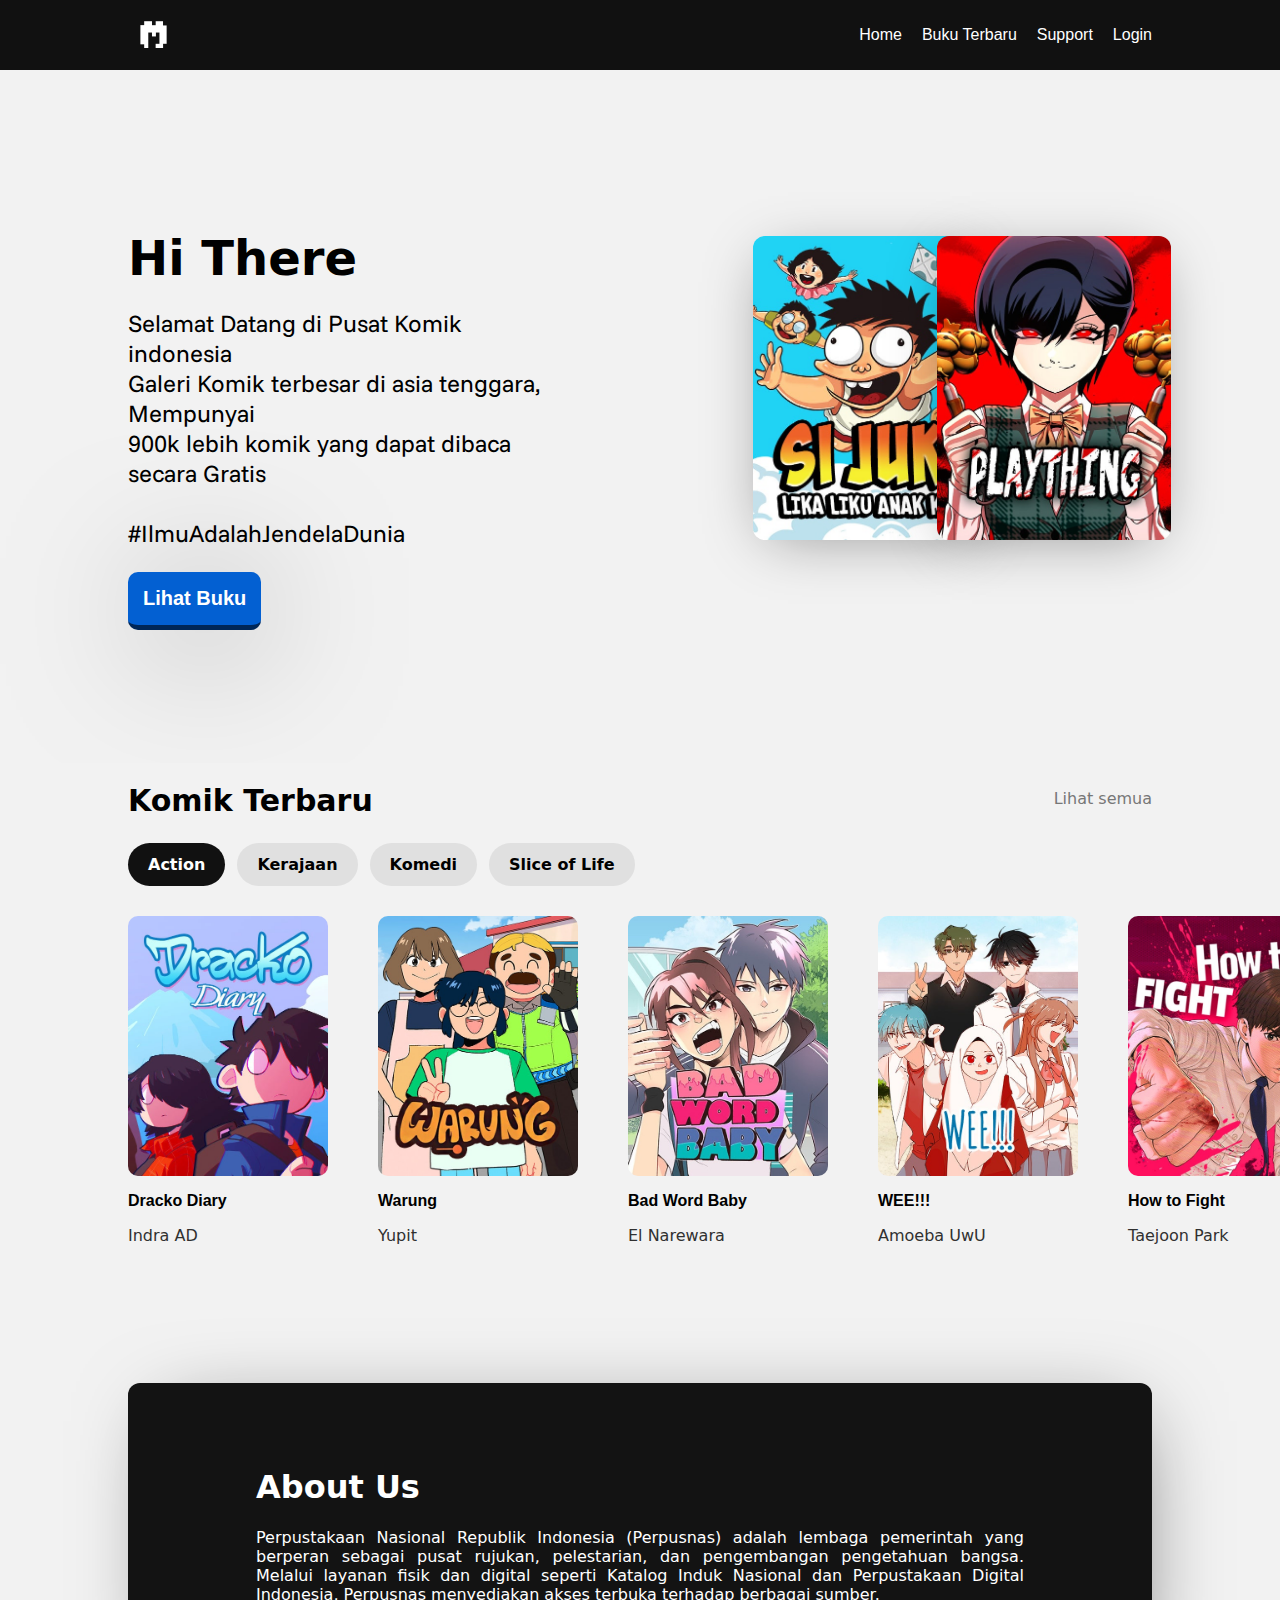
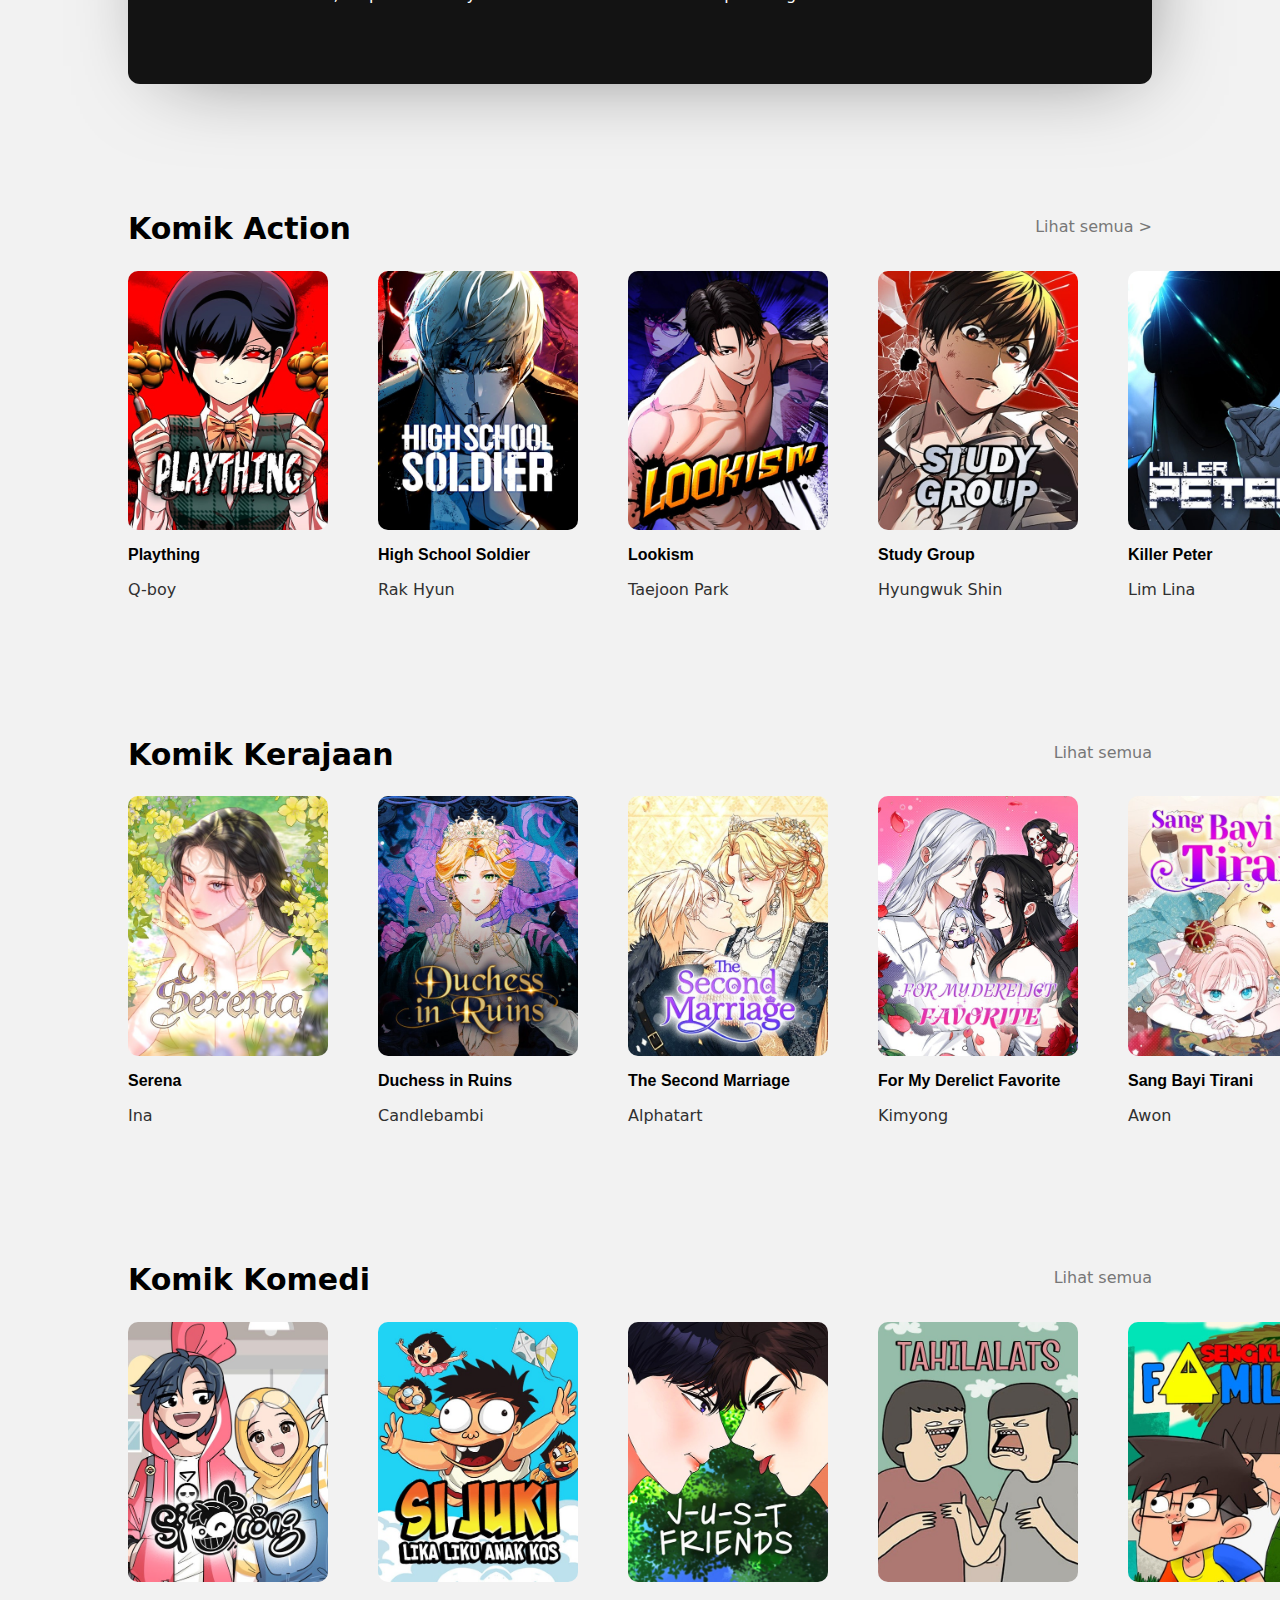
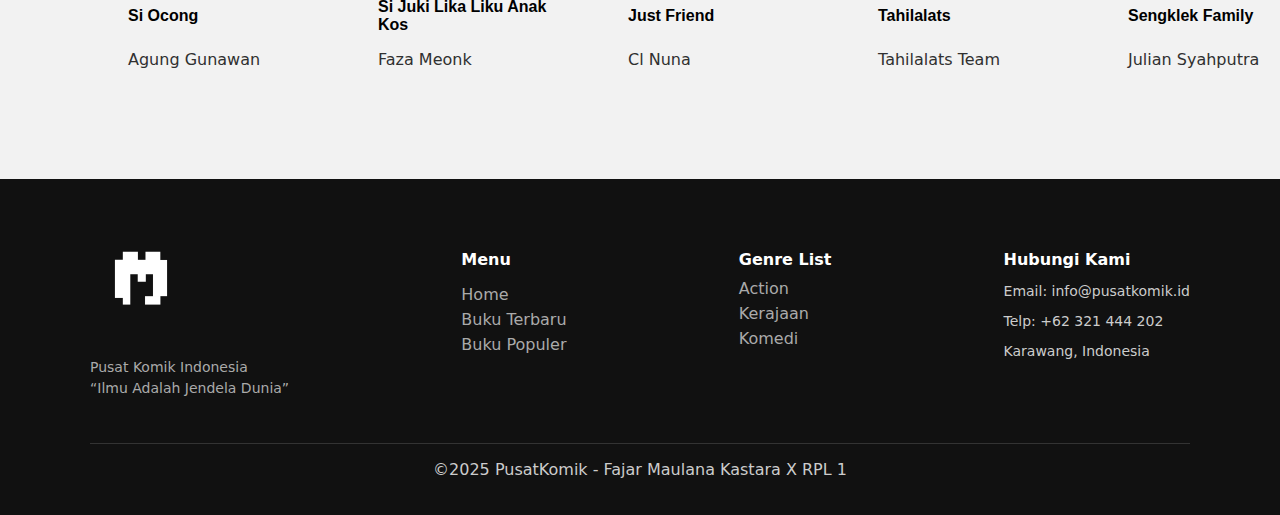
<file: index.html>
<!DOCTYPE html>
<html lang="en">

<head>
  <meta charset="UTF-8" />
  <meta name="viewport" content="width=device-width, initial-scale=1.0" />
  <title>Pusat Komik</title>
  <link rel="stylesheet" href="style/style.css" />
  <link rel="stylesheet"
    href="https://fonts.googleapis.com/css2?family=Material+Symbols+Outlined:opsz,wght,FILL,GRAD@20..48,100..700,0..1,-50..200&icon_names=home" />
</head>

<body>
  <header class="navbar">
    <img src="img/minewafe.png" alt="Logo" class="logo" />
    <nav>
      <ul class="nav-link">
        <li><a href="index.html">Home</a></li>
        <li><a href="#buku-terbaru">Buku Terbaru</a></li>
        <li><a href="page/support.html">Support</a></li>
        <li><a href="page/login.html">Login</a></li>
      </ul>
    </nav>
  </header>

  <div class="jumbotron">
    <div class="content">
      <h1>Hi There</h1>
      <p>
        Selamat Datang di Pusat Komik indonesia<br />
        Galeri Komik terbesar di asia tenggara, Mempunyai<br />
        900k lebih komik yang dapat dibaca secara Gratis<br /><br />
        #IlmuAdalahJendelaDunia
      </p>
      <button><b>Lihat Buku</b></button>
    </div>

    <div class="container-buku-terpopuler">
      <div class="card-buku-terpopuler">
        <img src="img/buku/komedi/si-juki-lika-liku-anak-kos.png" alt="Si Juki" />
      </div>
      <div class="card-buku-terpopuler">
        <img src="img/buku/action/plaything.png" alt="Plaything" />
      </div>
    </div>
  </div>

  <section class="buku" id="buku-terbaru">
    <div class="container-buku">
      <div class="title">
        <h2>Komik Terbaru</h2>
        <p><a href="#home">Lihat semua</a></p>
      </div>

      <div class="filter-genre">
        <input type="radio" name="genre" id="action" checked>
        <label for="action">Action</label>
        <input type="radio" name="genre" id="kerajaan">
        <label for="kerajaan">Kerajaan</label>
        <input type="radio" name="genre" id="komedi">
        <label for="komedi">Komedi</label>
        <input type="radio" name="genre" id="slice-of-life">
        <label for="slice-of-life">Slice of Life</label>
      </div>

      <div class="grid">
        <div class="card">
          <img src="img/buku/dracko-diary.png" alt="Funiculi Funicula" />
          <h3>Dracko Diary</h3>
          <h4>Indra AD</h4>
        </div>

        <div class="card">
          <img src="img/buku/warung.png" alt="Laut Bercerita" />
          <h3>Warung</h3>
          <h4>Yupit</h4>
        </div>

        <div class="card">
          <img src="img/buku/bad-word-baby.png" alt="Under Baswara Feet" />
          <h3>Bad Word Baby</h3>
          <h4>El Narewara</h4>
        </div>

        <div class="card">
          <img src="img/buku/wee!!!.png" alt="The Magician Nephew" />
          <h3>WEE!!!</h3>
          <h4>Amoeba UwU</h4>
        </div>

        <div class="card">
          <img src="img/buku/how-to-fight.png" alt="Eccendentesiasi" />
          <h3>How to Fight</h3>
          <h4>Taejoon Park</h4>
        </div>
      </div>
    </div>
  </section>

  <div class="about-us">
    <h1>About Us</h1>
    <p>
      Perpustakaan Nasional Republik Indonesia (Perpusnas) adalah lembaga pemerintah yang berperan sebagai pusat
      rujukan,
      pelestarian, dan pengembangan pengetahuan bangsa. Melalui layanan fisik dan digital seperti Katalog Induk Nasional
      dan Perpustakaan Digital Indonesia, Perpusnas menyediakan akses terbuka terhadap berbagai sumber.
    </p>
  </div>
  
  <section class="buku">
    <div class="container-buku">
      <div class="title">
        <h2>Komik Action</h2>
        <p><a href="#home">Lihat semua ></a></p>
      </div>
      <div class="grid">
        <div class="card">
          <img src="img/buku/action/plaything.png" alt="Plaything" />
          <h3>Plaything</h3>
          <h4>Q-boy</h4>
        </div>

        <div class="card">
          <img src="img/buku/action/high-shcool-solder.png" alt="High School Soldier" />
          <h3>High School Soldier</h3>
          <h4>Rak Hyun</h4>
        </div>

        <div class="card">
          <img src="img/buku/action/lookism.png" alt="Lookism" />
          <h3>Lookism</h3>
          <h4>Taejoon Park</h4>
        </div>

        <div class="card">
          <img src="img/buku/action/study-group.png" alt="Study Group" />
          <h3>Study Group</h3>
          <h4>Hyungwuk Shin</h4>
        </div>

        <div class="card">
          <img src="img/buku/action/killer-peter.png" alt="Killer Peter" />
          <h3>Killer Peter</h3>
          <h4>Lim Lina</h4>
        </div>
      </div>
    </div>
  </section>

  <section class="buku">
    <div class="container-buku">
      <div class="title">
        <h2>Komik Kerajaan</h2>
        <p><a href="#home">Lihat semua</a></p>
      </div>
      <div class="grid">
        <div class="card">
          <img src="img/buku/kerajaan/serena.png" alt="Serena" />
          <h3>Serena</h3>
          <h4>Ina</h4>
        </div>

        <div class="card">
          <img src="img/buku/kerajaan/duchess-in-ruins.png" alt="Duchess in Ruins" />
          <h3>Duchess in Ruins</h3>
          <h4>Candlebambi</h4>
        </div>

        <div class="card">
          <img src="img/buku/kerajaan/the-second-marriage.png" alt="The Second Marriage" />
          <h3>The Second Marriage</h3>
          <h4>Alphatart</h4>
        </div>

        <div class="card">
          <img src="img/buku/kerajaan/for-my-derelict-favorite.png" alt="For My Derelict Favorite" />
          <h3>For My Derelict Favorite</h3>
          <h4>Kimyong</h4>
        </div>

        <div class="card">
          <img src="img/buku/kerajaan/sang-bayi-tirani.png" alt="Sang Bayi Tirani" />
          <h3>Sang Bayi Tirani</h3>
          <h4>Awon</h4>
        </div>
      </div>
    </div>
  </section>

  <section class="buku">
    <div class="container-buku">
      <div class="title">
        <h2>Komik Komedi</h2>
        <p><a href="#home">Lihat semua</a></p>
      </div>
      <div class="grid">
        <div class="card">
          <img src="img/buku/komedi/si-ocong.png" alt="Si Ocong" />
          <h3>Si Ocong</h3>
          <h4>Agung Gunawan</h4>
        </div>

        <div class="card">
          <img src="img/buku/komedi/si-juki-lika-liku-anak-kos.png" alt="Si Juki Lika Liku Anak Kos" />
          <h3>Si Juki Lika Liku Anak Kos</h3>
          <h4>Faza Meonk</h4>
        </div>

        <div class="card">
          <img src="img/buku/komedi/just-friend.png" alt="Just Friend" />
          <h3>Just Friend</h3>
          <h4>Cl Nuna</h4>
        </div>

        <div class="card">
          <img src="img/buku/komedi/tahilalats.png" alt="Tahilalats" />
          <h3>Tahilalats</h3>
          <h4>Tahilalats Team</h4>
        </div>

        <div class="card">
          <img src="img/buku/komedi/sengklek-family.png" alt="Sengklek Family" />
          <h3>Sengklek Family</h3>
          <h4>Julian Syahputra</h4>
        </div>
        
        
      </div>
    </div>
  </section>

  <footer class="footer">
    <div class="footer-container">
      <div class="footer-logo">
        <img src="img/minewafe.png" alt="Minewafe Logo" />
        <p>Pusat Komik Indonesia<br>“Ilmu Adalah Jendela Dunia”</p>
      </div>

      <div class="footer-links">
        <h4>Menu</h4>
        <ul>
          <li><a href="index.html">Home</a></li>
          <li><a href="#buku-terbaru">Buku Terbaru</a></li>
          <li><a href="#">Buku Populer</a></li>
        </ul>
      </div>

      <div class="footer-links">
        <ul>
          <h4>Genre List</h4>
          <li><a href="#">Action</a></li>
          <li><a href="#">Kerajaan</a></li>
          <li><a href="#">Komedi</a></li>
        </ul>
      </div>

      <div class="footer-contact">
        <h4>Hubungi Kami</h4>
        <p>Email: info@pusatkomik.id</p>
        <p>Telp: +62 321 444 202</p>
        <p>Karawang, Indonesia</p>
      </div>
    </div>

    <div class="footer-bottom">
      <p>©2025 PusatKomik - Fajar Maulana Kastara X RPL 1</p>
    </div>

  </footer>

</body>
</html>
</file>
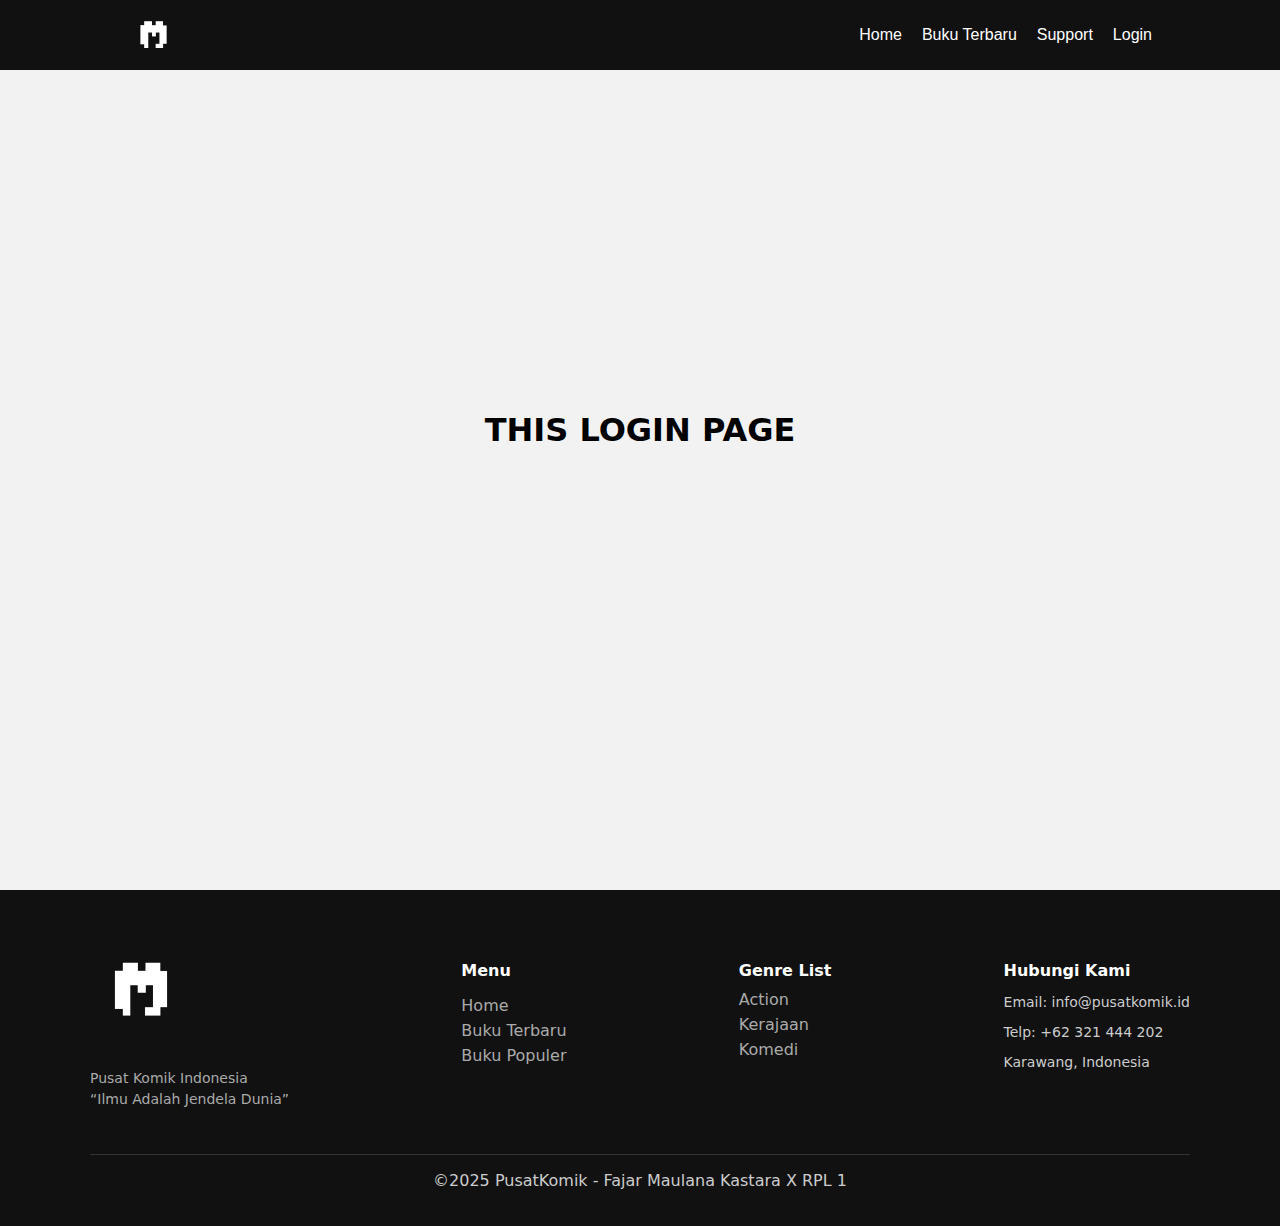
<file: page/login.html>
<!DOCTYPE html>
<html lang="en">

<head>
    <meta charset="UTF-8">
    <meta name="viewport" content="width=device-width, initial-scale=1.0">
    <title>Pusat Komik Login</title>
    <link rel="stylesheet" href="../style/style.css">
</head>

<body>
    <header class="navbar">
        <img src="../img/minewafe.png" alt="Logo" class="logo" />
        <nav>
            <ul class="nav-link">
                <li><a href="../index.html">Home</a></li>
                <li><a href="../index.html">Buku Terbaru</a></li>
                <li><a href="support.html">Support</a></li>
                <li><a href="login.html">Login</a></li>
            </ul>
        </nav>
    </header>

    <main style="height: 80vh; display: grid; align-items: center;">
        <h1 style="text-align: center;">THIS LOGIN PAGE</h1>
    </main>

    <footer class="footer">
    <div class="footer-container">
      <div class="footer-logo">
        <img src="../img/minewafe.png" alt="Minewafe Logo" />
        <p>Pusat Komik Indonesia<br>“Ilmu Adalah Jendela Dunia”</p>
      </div>

      <div class="footer-links">
        <h4>Menu</h4>
        <ul>
          <li><a href="index.html">Home</a></li>
          <li><a href="#buku-terbaru">Buku Terbaru</a></li>
          <li><a href="#">Buku Populer</a></li>
        </ul>
      </div>

      <div class="footer-links">
        <ul>
          <h4>Genre List</h4>
          <li><a href="#">Action</a></li>
          <li><a href="#">Kerajaan</a></li>
          <li><a href="#">Komedi</a></li>
        </ul>
      </div>

      <div class="footer-contact">
        <h4>Hubungi Kami</h4>
        <p>Email: info@pusatkomik.id</p>
        <p>Telp: +62 321 444 202</p>
        <p>Karawang, Indonesia</p>
      </div>
    </div>

    <div class="footer-bottom">
      <p>©2025 PusatKomik - Fajar Maulana Kastara X RPL 1</p>
    </div>

  </footer>
</body>

</html>
</file>
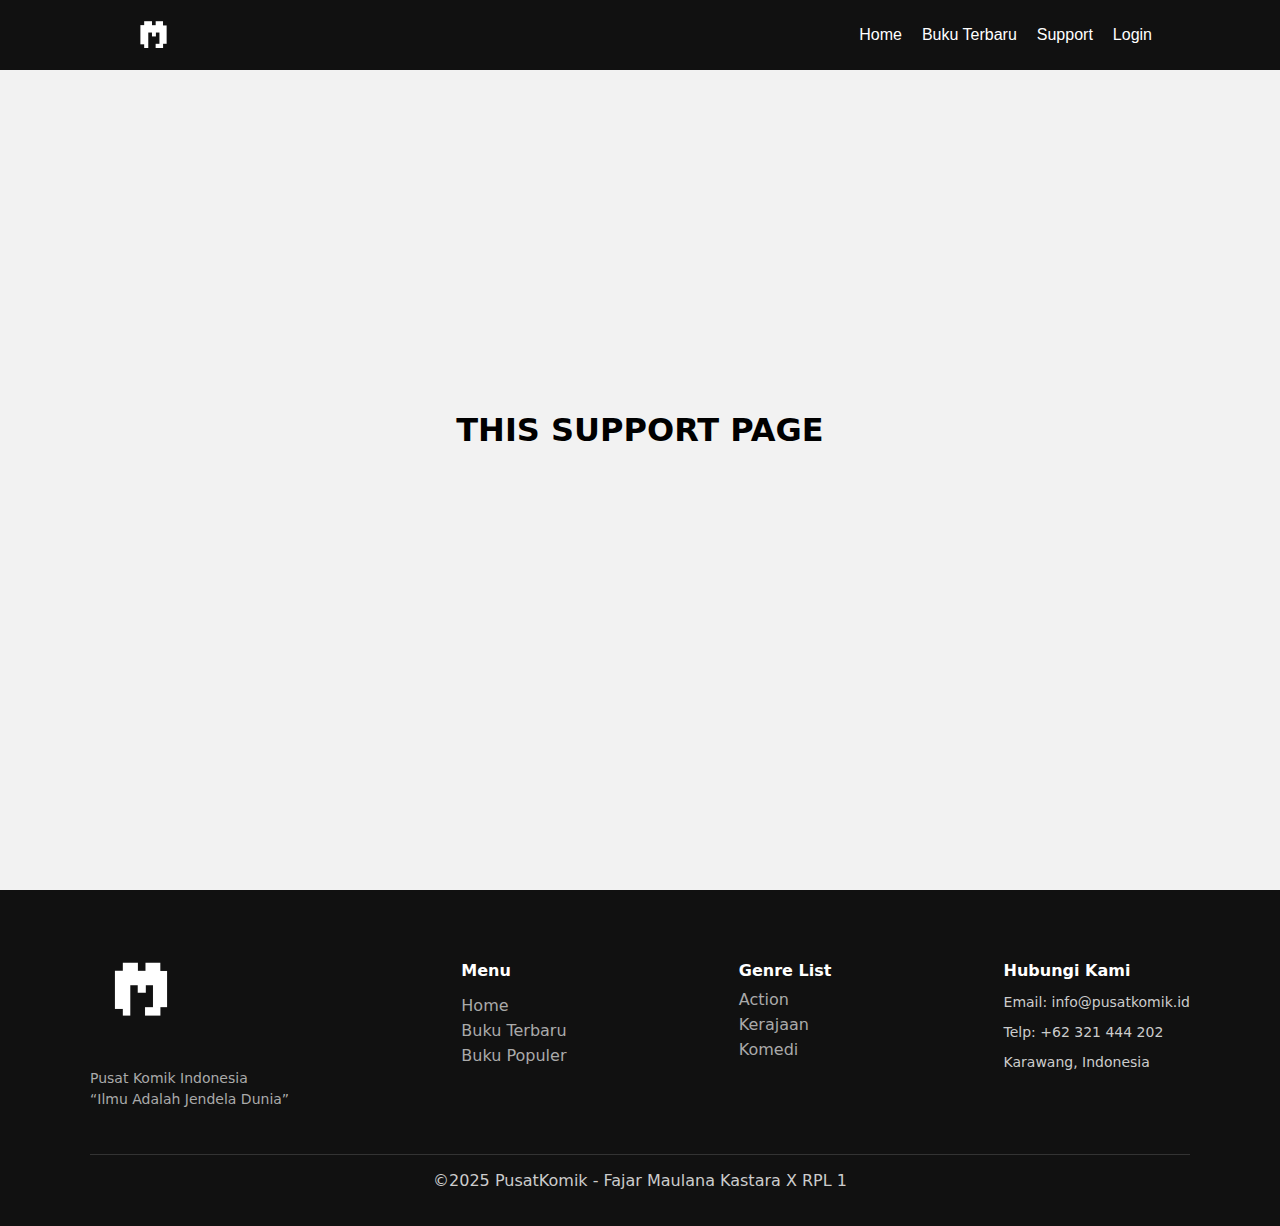
<file: page/support.html>
<!DOCTYPE html>
<html lang="en">

<head>
    <meta charset="UTF-8">
    <meta name="viewport" content="width=device-width, initial-scale=1.0">
    <title>Pusat Komik Support</title>
    <link rel="stylesheet" href="../style/style.css">
</head>

<body>
    <header class="navbar">
        <img src="../img/minewafe.png" alt="Logo" class="logo" />
        <nav>
            <ul class="nav-link">
                <li><a href="../index.html">Home</a></li>
                <li><a href="../index.html">Buku Terbaru</a></li>
                <li><a href="support.html">Support</a></li>
                <li><a href="login.html">Login</a></li>
            </ul>
        </nav>
    </header>

    <main style="height: 80vh; display: grid; align-items: center;">
        <h1 style="text-align: center;">THIS SUPPORT PAGE</h1>
    </main>

    <footer class="footer">
    <div class="footer-container">
      <div class="footer-logo">
        <img src="../img/minewafe.png" alt="Minewafe Logo" />
        <p>Pusat Komik Indonesia<br>“Ilmu Adalah Jendela Dunia”</p>
      </div>

      <div class="footer-links">
        <h4>Menu</h4>
        <ul>
          <li><a href="index.html">Home</a></li>
          <li><a href="#buku-terbaru">Buku Terbaru</a></li>
          <li><a href="#">Buku Populer</a></li>
        </ul>
      </div>

      <div class="footer-links">
        <ul>
          <h4>Genre List</h4>
          <li><a href="#">Action</a></li>
          <li><a href="#">Kerajaan</a></li>
          <li><a href="#">Komedi</a></li>
        </ul>
      </div>

      <div class="footer-contact">
        <h4>Hubungi Kami</h4>
        <p>Email: info@pusatkomik.id</p>
        <p>Telp: +62 321 444 202</p>
        <p>Karawang, Indonesia</p>
      </div>
    </div>

    <div class="footer-bottom">
      <p>©2025 PusatKomik - Fajar Maulana Kastara X RPL 1</p>
    </div>

  </footer>
</body>

</html>
</file>
<file: style/style.css>
@import url('https://fonts.googleapis.com/css2?family=Funnel+Sans:ital,wght@0,300..800;1,300..800&display=swap');

html {
    scroll-behavior: smooth;
    scrollbar-width: 100px;
}

body {
    margin: 0;
    padding: 0;
    background-color: #f2f2f2;
    font-family: system-ui, -apple-system, BlinkMacSystemFont, 'Segoe UI', Roboto, Oxygen, Ubuntu, Cantarell, 'Open Sans', 'Helvetica Neue', sans-serif;
}

.navbar {
    font-family: Arial, Helvetica, sans-serif;
    display: flex;
    color: white;
    padding: 10px 10%;
    background-color: #111;
    justify-content: space-between;
    justify-items: center;
}

.logo {
    padding: 20x;
    width: 50px;
    height: 50px;
}

.nav-link {
    list-style: none;
    display: flex;
    gap: 20px;
}

.nav-link a {
    text-decoration: none;
    color: white;
    transition: 0.5s;
}

.nav-link a:hover {
    color: #2dc0fe;
    transition: 0.5s;
}




.container {
    display: center;
}

.jumbotron {
    text-align: left;
    padding: 10% 10% 2% 10%;
    display: flex;
}

.jumbotron h1 {
    font-size: 3rem;
}

.jumbotron p {
    margin-top: -10px;
    font-size: 1.5rem;
    font-family: "Funnel Sans", sans-serif;
    font-optical-sizing: auto;
    font-style: normal;
}

.jumbotron-botton {
    display: flex;
}

.jumbotron button {
    font-size: 20px;
    background-color: #0360d2;
    color: white;
    border-radius: 10px;
    padding: 15px;
    border: none;
    box-shadow: 10px 10px 142px -10px rgba(0, 0, 0, 0.5);
    -webkit-box-shadow: 10px 10px 142px -10px rgba(0, 0, 0, 0.5);
    -moz-box-shadow: 10px 10px 142px -10px rgba(0, 0, 0, 0.5);
    transition: 0.4s;
    animation: ease-in-out;
    border-bottom: #002758 5px solid;
}

.jumbotron button:hover {
    background-color: #2288e1;
    animation: ease-in-out;
    transition: 0.4s;
    cursor: pointer;
}

.buku-terpopuler {
    font-family: 'Segoe UI', Tahoma, Geneva, Verdana, sans-serif;
    padding: 10%;
    color: white;
    justify-content: center;
    justify-items: center;
    -webkit-box-shadow: 0px 8px 35px -14px rgba(66, 68, 90, 1);
    -moz-box-shadow: 0px 8px 35px -14px rgba(66, 68, 90, 1);
    box-shadow: 0px 8px 35px -14px rgba(66, 68, 90, 1);
    height: 100vh;
}

.container-buku-terpopuler {
    width: 380px;
    height: 380px;
    display: flex;
    margin-left: 22%;
    border-radius: 12px;
    justify-content: center;
    justify-items: center;
}

.card-buku-terpopuler {
    margin: 10% 0;
    border-radius: 12px;
    box-shadow: -1px 10px 58px -16px rgba(0, 0, 0, 0.42);
    -webkit-box-shadow: -1px 10px 58px -16px rgba(0, 0, 0, 0.42);
    -moz-box-shadow: -1px 10px 58px -16px rgba(0, 0, 0, 0.42);
    display: flex;
    justify-content: center;
    justify-items: center;
    font-size: 18px;
    position: relative;
    transition: 0.3s;
    left: 0;
}

.card-buku-terpopuler:not(:first-child) {
    margin-left: -50px;
}

.card-buku-terpopuler:hover {
    transform: translateY(-20px);
    margin-right: 30px;
}

.card-buku-terpopuler:hover .card-buku-terpopuler {
    left: 50px;
}

.card-buku-terpopuler img {
    border-radius: 12px;
}


.about-us {
    padding: 5% 10%;
    background-color: rgb(19, 19, 19);
    color: white;
    margin: 10% 10% 0% 10%;
    border-radius: 12px;
    box-shadow: 10px 10px 86px -28px rgba(0, 0, 0, 0.54);
    -webkit-box-shadow: 10px 10px 86px -28px rgba(0, 0, 0, 0.54);
    -moz-box-shadow: 10px 10px 86px -28px rgba(0, 0, 0, 0.54);
}

.about-us p {
    text-align: justify;
}


.buku {
    padding: 8% 10% 0% 10%;
}

.title {
    font-family: system-ui, -apple-system, BlinkMacSystemFont, 'Segoe UI', Roboto, Oxygen, Ubuntu, Cantarell, 'Open Sans', 'Helvetica Neue', sans-serif;
    font-size: 1.5rem;
    display: flex;
    justify-content: space-between;
    text-decoration: none;
}


.title a {
    text-decoration: none;
    color: #777;
    font-size: 16px;
}

.title h2 {
    font-size: 30px;
}

.filter-genre {
    display: flex;
    gap: 12px;
    margin-bottom: 30px;
}

input[type="radio"] {
    display: none;
}

label {
    padding: 12px 20px;
    background-color: #e0e0e0;
    border-radius: 70px;
    transition: 0.3s ease;
    cursor: pointer;
    font-weight: 600;
    font-family: system-ui, -apple-system, BlinkMacSystemFont, 'Segoe UI', Roboto, Oxygen, Ubuntu, Cantarell, 'Open Sans', 'Helvetica Neue', sans-serif;
}

label:hover {
    background-color: #ccc;
}

input[type="radio"]:checked+label {
    background-color: #111;
    color: white;
}

.grid {
    display: grid;
    grid-template-columns: repeat(5, 1fr);
    gap: 50px;
}

.card {
    width: 100%;
    display: flex;
    flex-direction: column;
    justify-content: space-between;
    align-items: flex-start;
    transition: 0.3s ease;
}

.card img {
    width: 200px;
    height: auto;
    border-radius: 10px;
}

.card:hover {
    transform: translateY(-10px);
    cursor: pointer;
}

.card h3 {
    font-family: Arial, Helvetica, sans-serif;
    font-size: 16px;
}

.card h4 {
    margin: 0;
    font-weight: 100;
    font-family: system-ui, -apple-system, BlinkMacSystemFont, 'Segoe UI', Roboto, Oxygen, Ubuntu, Cantarell, 'Open Sans', 'Helvetica Neue', sans-serif;
    font-size: 1rem;
    margin-bottom: 10px;
    color: #303030;
}

.card p {
    font-family: system-ui, -apple-system, BlinkMacSystemFont, 'Segoe UI', Roboto, Oxygen, Ubuntu, Cantarell, 'Open Sans', 'Helvetica Neue', sans-serif;
    text-align: justify;
}



.footer {
    margin-top: 100px;
    background: #111;
    color: #ccc;
    padding: 50px 20px 20px;
    font-family: system-ui, -apple-system, BlinkMacSystemFont, 'Segoe UI', Roboto, Oxygen, Ubuntu, Cantarell, 'Open Sans', 'Helvetica Neue', sans-serif
}

.footer-container {
    display: flex;
    justify-content: space-between;
    max-width: 1100px;
    margin: auto;
    border-bottom: 1px solid #333;
    padding-bottom: 30px;
}

.footer-logo img {
    width: 100px;
    margin-bottom: 10px;
}

.footer-logo p {
    font-size: 14px;
    color: #aaa;
    line-height: 1.5;
}

.footer-links h4,
.footer-contact h4 {
    color: #fff;
    margin-bottom: 10px;
    font-size: 16px;
}

.footer-links ul {
    list-style: none;
    padding: 0;
}

.footer-links ul li {
    margin-bottom: 6px;
}

.footer-links a {
    color: #aaa;
    text-decoration: none;
    transition: 0.3s;
}

.footer-links a:hover {
    color: #fff;
}

.footer-contact p {
    font-size: 14px;
    margin-bottom: 6px;
}

.footer-bottom {
    text-align: center;
}
</file>
